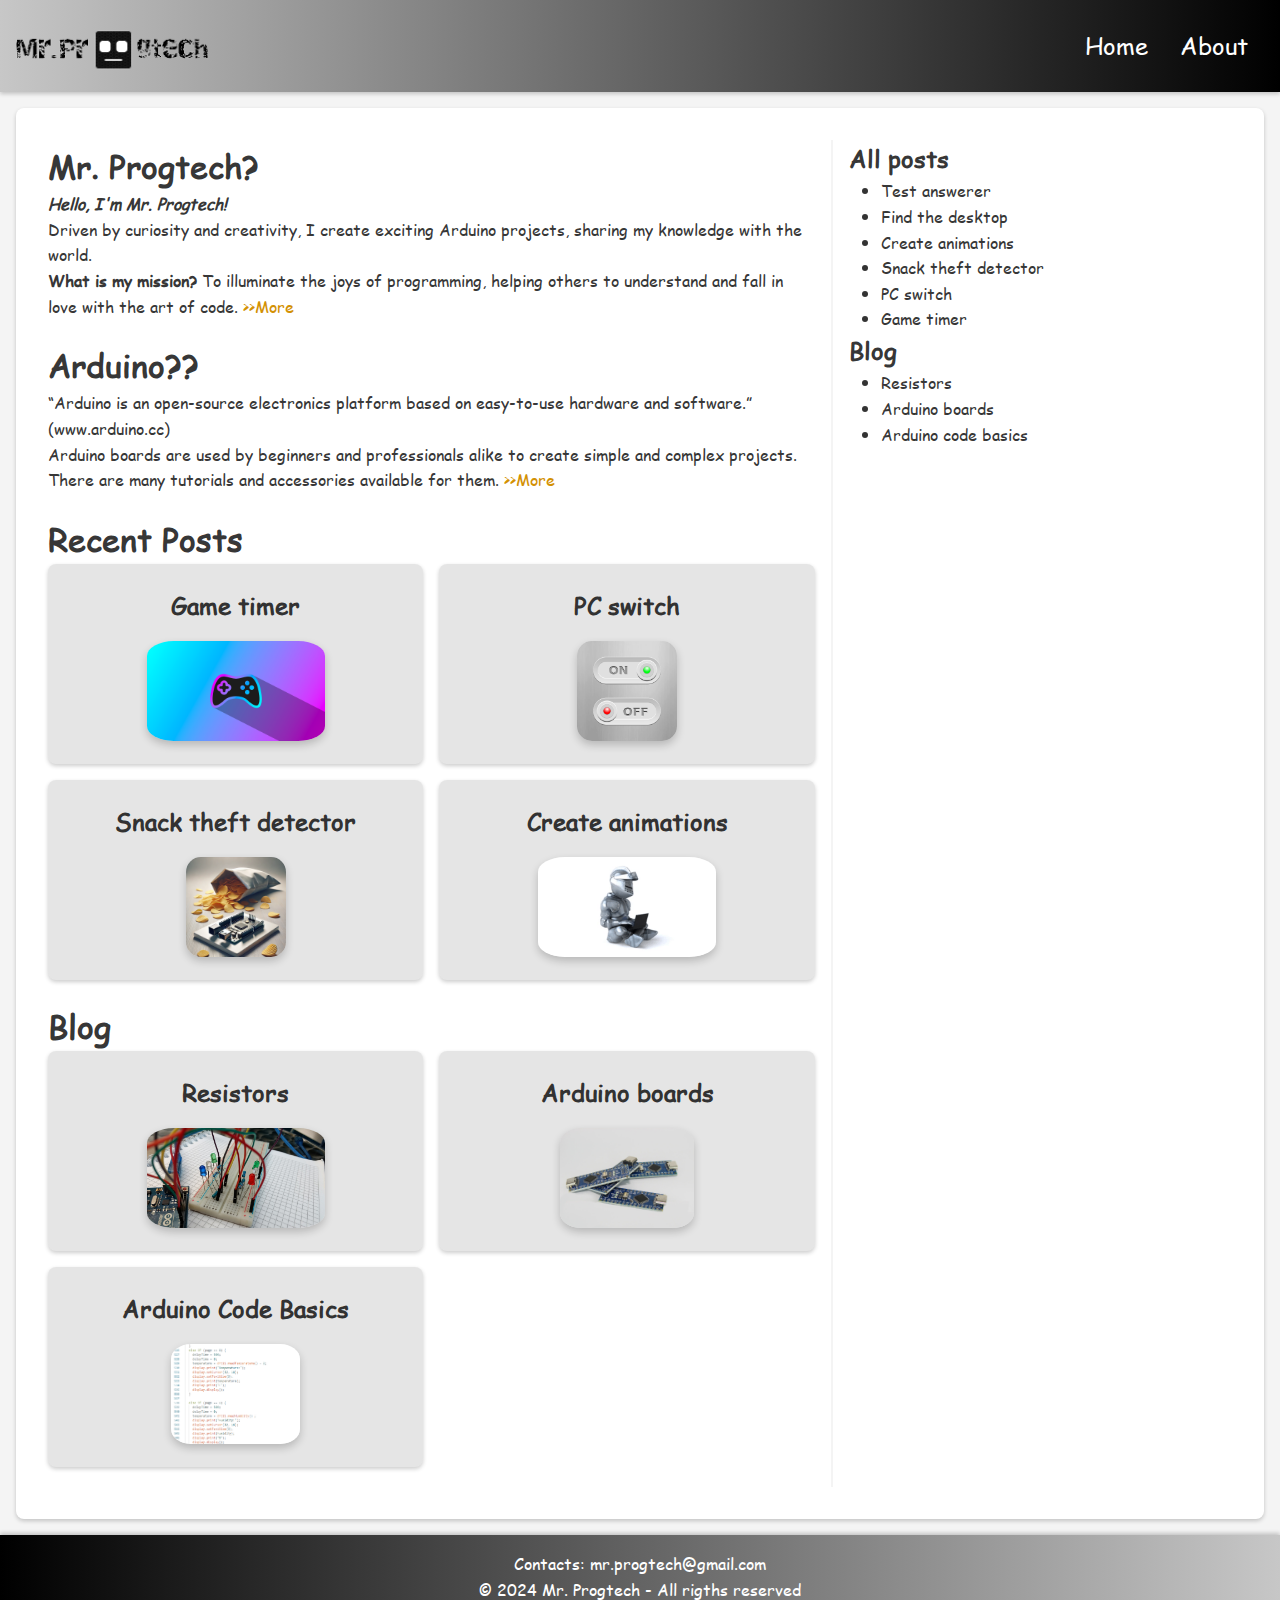
<file: index.html>
<!DOCTYPE html>
<html lang="en">
  <head>
    <meta charset="UTF-8" />
    <meta name="viewport" content="width=device-width, initial-scale=1.0" />
    <meta name="description" content="I'm MR. Progtech" />
    <meta
      name="keywords"
      content="Arduino, Progtech, mr. progtech, arduino, arduino projects, mr. progtech and arduino, mr. progtech with ardunio, mr. progtech and arduino projects"
    />
    <title>Mr. Progtech and Arduino</title>
    <link rel="stylesheet" href="style.css" />
    <link rel="shortcut icon" type="image/png" href="images/pticon.png" />
    <script defer src="script.js"></script>
  </head>
  <body>
    <header>
      <div class="logo">
        <a href="index.html"
          ><img class="logo" src="images/ptimage.png" alt="Mr. Progtech logo"
        /></a>
      </div>
      <nav>
        <ul>
          <li><a href="index.html">Home</a></li>
          <li><a href="about.html">About</a></li>
        </ul>
      </nav>
    </header>

    <main>
      <section class="content">
        <div class="contentwrapper">
          <h1>Mr. Progtech?</h1>
          <p>
            <b><i>Hello, I'm Mr. Progtech!</i></b>
          </p>
          <p>
            Driven by curiosity and creativity, I create exciting Arduino
            projects, sharing my knowledge with the world.
          </p>
          <p>
            <b>What is my mission?</b> To illuminate the joys of programming,
            helping others to understand and fall in love with the art of code.
            <a href="about.html">>>More</a>
          </p>
        </div>

        <div class="contentwrapper">
          <h1>Arduino??</h1>
          <p>
            <q
              >Arduino is an open-source electronics platform based on
              easy-to-use hardware and software.</q
            >
            (www.arduino.cc)
          </p>
          <p>
            Arduino boards are used by beginners and professionals alike to
            create simple and complex projects. There are many tutorials and
            accessories available for them.
            <a href="about.html#ARDUINO">>>More</a>
          </p>
        </div>

        <div class="contentwrapper">
          <h1>Recent Posts</h1>
          <div class="cardwrapper">

            <a href="posts/game-timer.html"
              ><div class="card">
                <h3>Game timer</h3>
                <img
                  src="images/game-timer.png"
                  alt="Controller"
                  class="home-image"
                /></div
            ></a>

            <a href="posts/pc-switch.html"
              ><div class="card">
                <h3>PC switch</h3>
                <img
                  src="images/pc-switch.png"
                  alt="Switch"
                  class="home-image"
                /></div
            ></a>

            <a href="posts/snack-theft-detector.html"
              ><div class="card">
                <h3>Snack theft detector</h3>
                <img
                  src="images/snack-theft-detector.jpg"
                  alt="Some snacks"
                  class="home-image"
                /></div
            ></a>

            <a href="posts/create-animations.html"
              ><div class="card">
                <h3>Create animations</h3>
                <img
                  src="images/create-animations.gif"
                  alt="An animation"
                  class="home-image"
                /></div
            ></a>
          </div>
        </div>

        <div class="contentwrapper">
          <h1>Blog</h1>
          <div class="cardwrapper">
            <a href="blog/resistors.html"
              ><div class="card">
                <h3>Resistors</h3>
                <img
                  src="images/resistors.jpg"
                  alt="A simple circuit"
                  class="home-image"
                /></div
            ></a>

            <a href="blog/arduino-boards.html"
              ><div class="card">
                <h3>Arduino boards</h3>
                <img
                  src="images/arduino-boards.jpg"
                  alt="Some arduino boards"
                  class="home-image"
                /></div
            ></a>

            <a href="blog/arduino-code-basics.html"
              ><div class="card">
                <h3>Arduino Code Basics</h3>
                <img
                  src="images/arduino-code-basics.jpg"
                  alt="Arduino IDE"
                  class="home-image"
                /></div
            ></a>
          </div>
        </div>
      </section>
      <aside class="list"></aside>
    </main>
    <footer>
      <p>
        Contacts:
        <a href="mailto:mr.progtech@gmail.com" target="_blank"
          >mr.progtech@gmail.com</a
        >
      </p>
      <p>&copy; 2024 Mr. Progtech - All rigths reserved</p>
    </footer>
  </body>
</html>
</file>
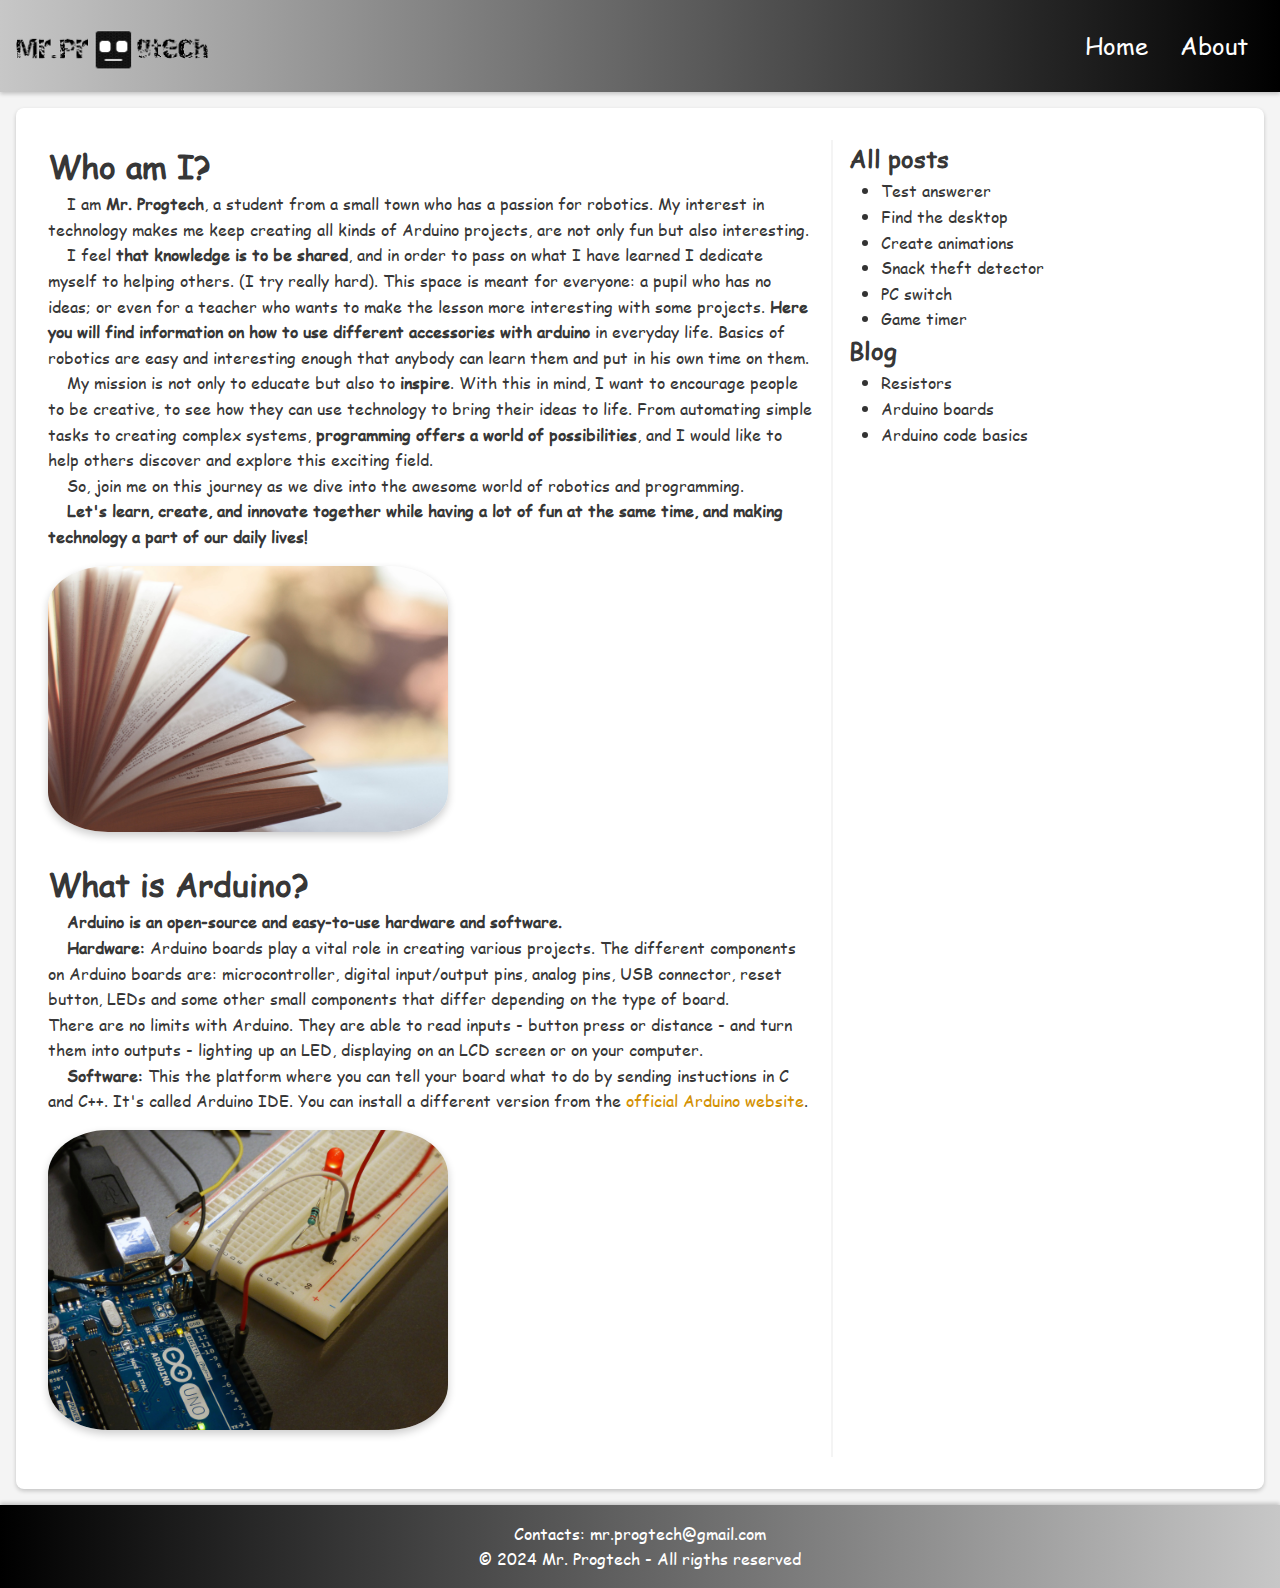
<file: about.html>
<!DOCTYPE html>
<html lang="en">
  <head>
    <meta charset="UTF-8" />
    <meta name="viewport" content="width=device-width, initial-scale=1.0" />
    <title>About</title>
    <link rel="stylesheet" href="style.css" />
    <link rel="shortcut icon" type="image/png" href="images/pticon.png" />
    <script defer src="script.js"></script>
  </head>
  <body>
    <header>
      <div class="logo">
        <a href="index.html"
          ><img class="logo" src="images/ptimage.png" alt="Mr. Progtech logo"
        /></a>
      </div>
      <nav>
        <ul>
          <li><a href="index.html">Home</a></li>
          <li><a href="about.html">About</a></li>
        </ul>
      </nav>
    </header>

    <main>
      <section class="content">
        <div class="about">
          <div class="contentwrapper">
            <h1 id="ME">Who am I?</h1>
            <p>
              I am <b>Mr. Progtech</b>, a student from a small town who has a
              passion for robotics. My interest in technology makes me keep
              creating all kinds of Arduino projects, are not only fun but also
              interesting.
            </p>
            <p>
              I feel <b>that knowledge is to be shared</b>, and in order to pass
              on what I have learned I dedicate myself to helping others. (I try
              really hard). This space is meant for everyone: a pupil who has no
              ideas; or even for a teacher who wants to make the lesson more
              interesting with some projects.
              <b
                >Here you will find information on how to use different
                accessories with arduino</b
              >
              in everyday life. Basics of robotics are easy and interesting
              enough that anybody can learn them and put in his own time on
              them.
            </p>
            <p>
              My mission is not only to educate but also to <b>inspire</b>. With
              this in mind, I want to encourage people to be creative, to see
              how they can use technology to bring their ideas to life. From
              automating simple tasks to creating complex systems,
              <b>programming offers a world of possibilities</b>, and I would
              like to help others discover and explore this exciting field.
            </p>

            <p>
              So, join me on this journey as we dive into the awesome world of
              robotics and programming.
            </p>
            <p>
              <b
                >Let's learn, create, and innovate together while having a lot
                of fun at the same time, and making technology a part of our
                daily lives!
              </b>
            </p>

            <img class="content-image" src="images/about/book.jpg" alt="Book" />
          </div>

          <div class="contentwrapper">
            <h1 id="ARDUINO">What is Arduino?</h1>
            <p>
              <b
                >Arduino is an open-source and easy-to-use hardware and
                software.</b
              >
            </p>
            <p>
              <b>Hardware: </b>Arduino boards play a vital role in creating
              various projects. The different components on Arduino boards are:
              microcontroller, digital input/output pins, analog pins, USB
              connector, reset button, LEDs and some other small components that
              differ depending on the type of board.
              <br />
              There are no limits with Arduino. They are able to read inputs -
              button press or distance - and turn them into outputs - lighting
              up an LED, displaying on an LCD screen or on your computer.
            </p>
            <p>
              <b>Software: </b>This the platform where you can tell your board
              what to do by sending instuctions in C and C++. It's called
              Arduino IDE. You can install a different version from the
              <a href="https://www.arduino.cc/en/software"
                >official Arduino website</a
              >.
            </p>
            <img
              class="content-image"
              src="images/about/about_arduino.jpg"
              alt="Arduino"
            />
          </div>
        </div>
      </section>
      <aside class="list"></aside>
    </main>
    <footer>
      <p>
        Contacts:
        <a href="mailto:mr.progtech@gmail.com" target="_blank"
          >mr.progtech@gmail.com</a
        >
      </p>
      <p>&copy; 2024 Mr. Progtech - All rigths reserved</p>
    </footer>
  </body>
</html>
</file>
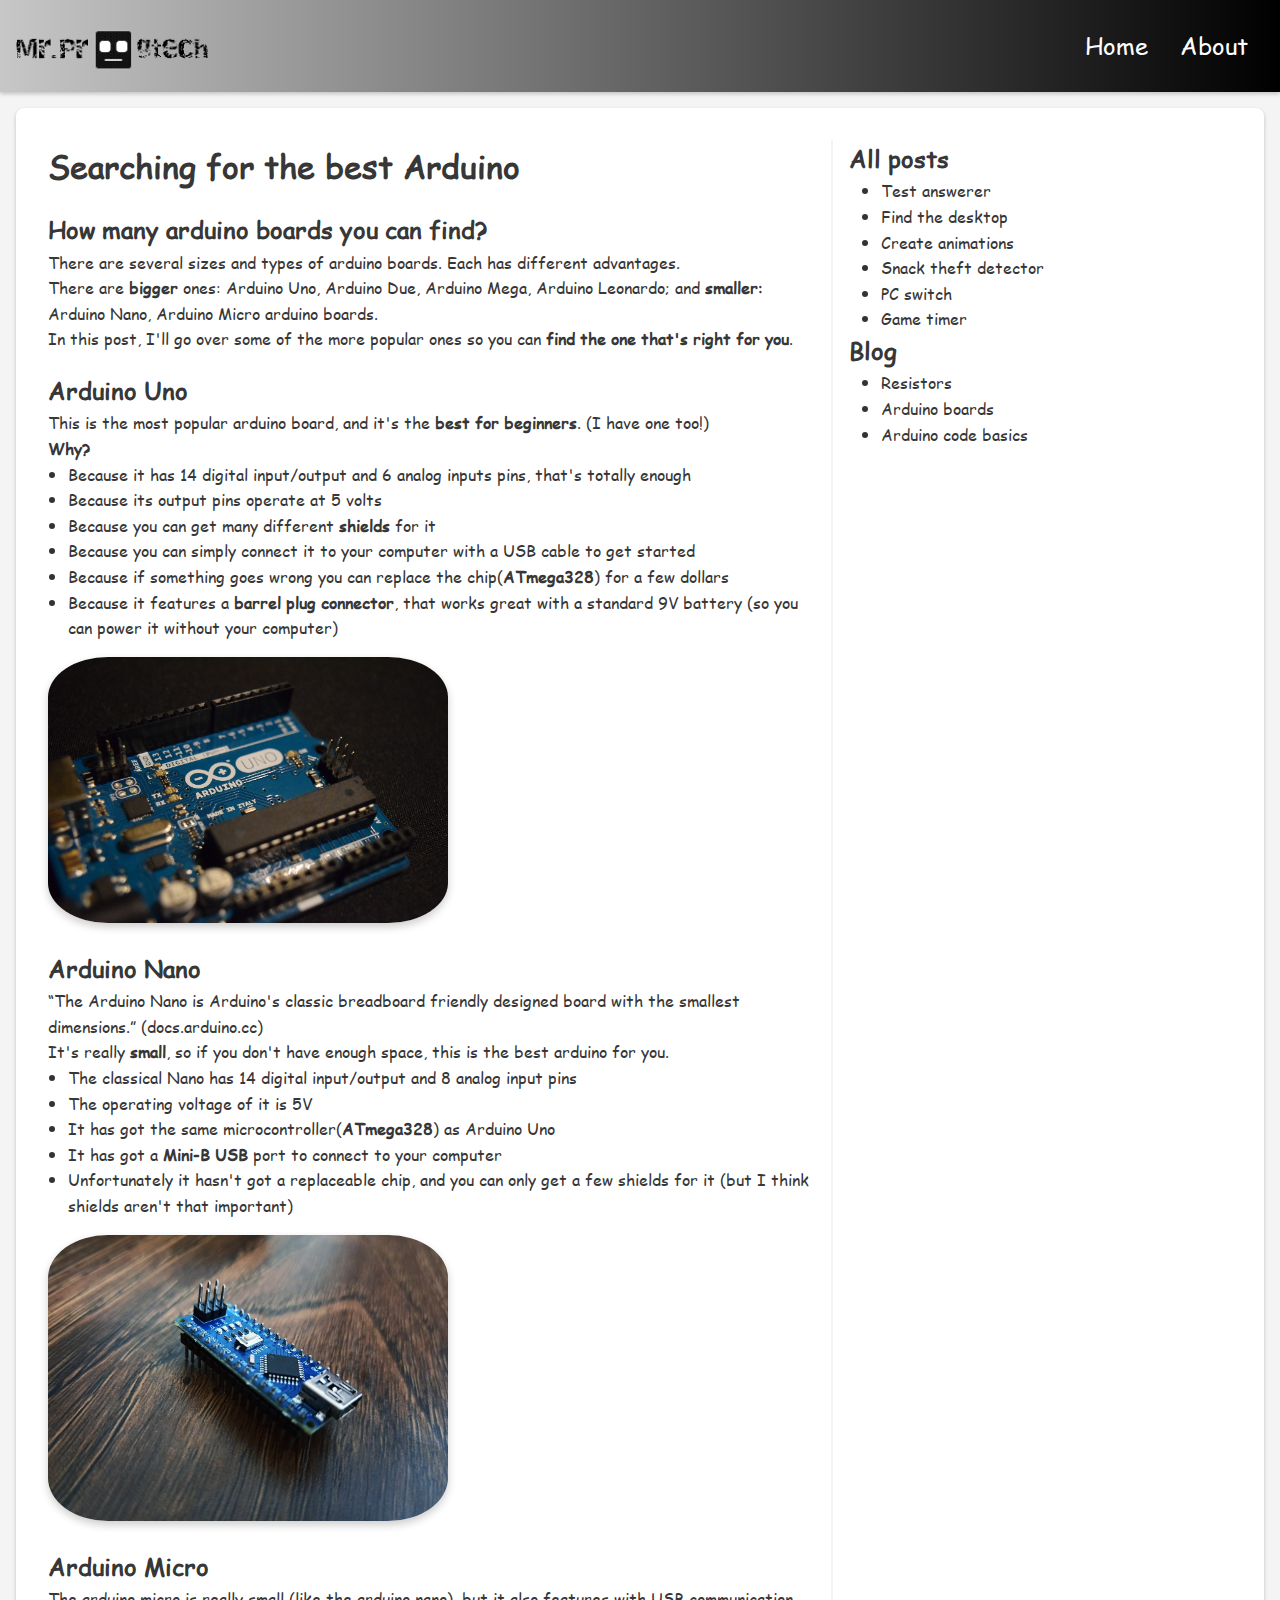
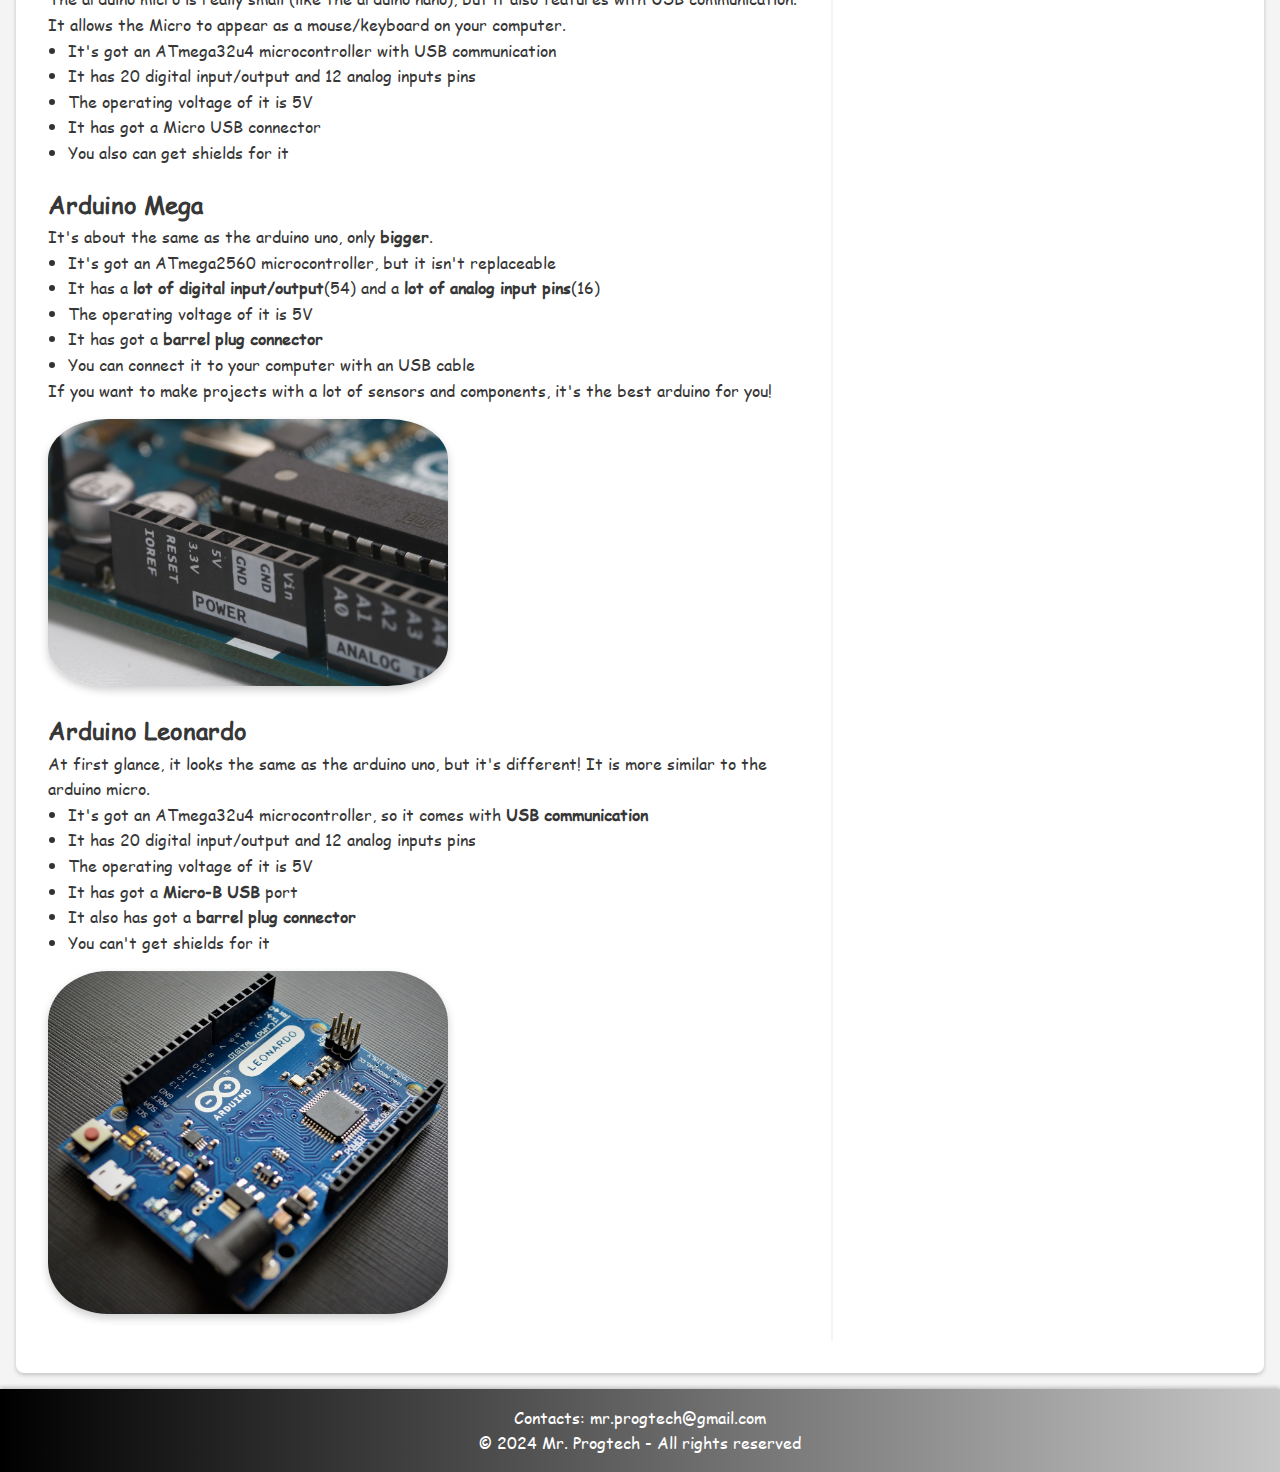
<file: blog/arduino-boards.html>
<!DOCTYPE html>
<html lang="en">
  <head>
    <meta charset="UTF-8" />
    <meta name="viewport" content="width=device-width, initial-scale=1.0" />
    <meta
      name="keywords"
      content="boards, Progtech, arduino, arduino uno, mega, nano"
    />
    <meta
      name="description"
      content="You want an arduino, but you don't know which one to choose? I will help you find the best one from the many Arduino boards."
    />
    <title>Arduino boards</title>
    <link rel="stylesheet" href="../style.css" />
    <link rel="shortcut icon" type="image/png" href="../images/pticon.png" />
    <script defer src="../script.js"></script>
  </head>
  <body>
    <header>
      <div class="logo">
        <a href="../index.html"
          ><img
            class="logo"
            src="../images/ptimage.png"
            alt="Mr. Progtech logo"
        /></a>
      </div>
      <nav>
        <ul>
          <li><a href="../index.html">Home</a></li>
          <li><a href="../about.html">About</a></li>
        </ul>
      </nav>
    </header>

    <main>
      <section class="content">
        <div class="contentwrapper">
          <h1>Searching for the best Arduino</h1>
        </div>

        <div class="contentwrapper">
          <h3>How many arduino boards you can find?</h3>
          <p>
            There are several sizes and types of arduino boards. Each has
            different advantages.
          </p>
          <p>
            There are <b>bigger</b> ones: Arduino Uno, Arduino Due, Arduino
            Mega, Arduino Leonardo; and <b>smaller:</b> Arduino Nano, Arduino
            Micro arduino boards.
          </p>
          <p>
            In this post, I'll go over some of the more popular ones so you can
            <b>find the one that's right for you</b>.
          </p>
        </div>

        <div class="contentwrapper">
          <h3>Arduino Uno</h3>
          <p>
            This is the most popular arduino board, and it's the
            <b>best for beginners</b>. (I have one too!)
          </p>
          <p><b>Why?</b></p>
          <ul>
            <li>
              Because it has 14 digital input/output and 6 analog inputs pins,
              that's totally enough
            </li>
            <li>Because its output pins operate at 5 volts</li>

            <li>Because you can get many different <b>shields</b> for it</li>
            <li>
              Because you can simply connect it to your computer with a USB
              cable to get started
            </li>
            <li>
              Because if something goes wrong you can replace the
              chip(<b>ATmega328</b>) for a few dollars
            </li>
            <li>
              Because it features a <b>barrel plug connector</b>, that works
              great with a standard 9V battery (so you can power it without your
              computer)
            </li>
          </ul>
          <img
            class="content-image"
            src="../images/arduino-boards/uno.jpg"
            alt="Arduino Uno"
          />
        </div>

        <div class="contentwrapper">
          <h3>Arduino Nano</h3>
          <p>
            <q
              >The Arduino Nano is Arduino's classic breadboard friendly
              designed board with the smallest dimensions.</q
            >
            (docs.arduino.cc)
          </p>
          <p>
            It's really <b>small</b>, so if you don't have enough space, this is
            the best arduino for you.
          </p>
          <ul>
            <li>
              The classical Nano has 14 digital input/output and 8 analog input
              pins
            </li>
            <li>The operating voltage of it is 5V</li>
            <li>
              It has got the same microcontroller(<b>ATmega328</b>) as Arduino
              Uno
            </li>
            <li>
              It has got a <b>Mini-B USB</b> port to connect to your computer
            </li>
            <li>
              Unfortunately it hasn't got a replaceable chip, and you can only
              get a few shields for it (but I think shields aren't that
              important)
            </li>
          </ul>
          <img
            class="content-image"
            src="../images/arduino-boards/nano.jpg"
            alt="Arduino Nano"
          />
        </div>

        <div class="contentwrapper">
          <h3>Arduino Micro</h3>
          <p>
            The arduino micro is really small (like the arduino nano), but it
            also features with USB communication. It allows the Micro to appear
            as a mouse/keyboard on your computer.
          </p>
          <ul>
            <li>
              It's got an ATmega32u4 microcontroller with USB communication
            </li>
            <li>It has 20 digital input/output and 12 analog inputs pins</li>
            <li>The operating voltage of it is 5V</li>
            <li>It has got a Micro USB connector</li>
            <li>You also can get shields for it</li>
          </ul>
        </div>

        <div class="contentwrapper">
          <h3>Arduino Mega</h3>
          <p>It's about the same as the arduino uno, only <b>bigger</b>.</p>
          <ul>
            <li>
              It's got an ATmega2560 microcontroller, but it isn't replaceable
            </li>
            <li>
              It has a <b>lot of digital input/output</b>(54) and a
              <b>lot of analog input pins</b>(16)
            </li>
            <li>The operating voltage of it is 5V</li>
            <li>It has got a <b>barrel plug connector</b></li>
            <li>You can connect it to your computer with an USB cable</li>
          </ul>
          <p>
            If you want to make projects with a lot of sensors and components,
            it's the best arduino for you!
          </p>
          <img
            class="content-image"
            src="../images/arduino-boards/mega.jpg"
            alt="Arduino pins"
          />
        </div>

        <div class="contentwrapper">
          <h3>Arduino Leonardo</h3>
          <p>
            At first glance, it looks the same as the arduino uno, but it's
            different! It is more similar to the arduino micro.
          </p>
          <ul>
            <li>
              It's got an ATmega32u4 microcontroller, so it comes with
              <b>USB communication</b>
            </li>
            <li>It has 20 digital input/output and 12 analog inputs pins</li>
            <li>The operating voltage of it is 5V</li>
            <li>It has got a <b>Micro-B USB</b> port</li>
            <li>It also has got a <b>barrel plug connector</b></li>
            <li>You can't get shields for it</li>
          </ul>
          <img
            class="content-image"
            src="../images/arduino-boards/leonardo.jpg"
            alt="Arduino Leonardo"
          />
        </div>
      </section>

      <aside class="list"></aside>
    </main>
    <footer>
      <p>
        Contacts:
        <a href="mailto:mr.progtech@gmail.com" target="_blank"
          >mr.progtech@gmail.com</a
        >
      </p>
      <p>&copy; 2024 Mr. Progtech - All rights reserved</p>
    </footer>
  </body>
</html>
</file>
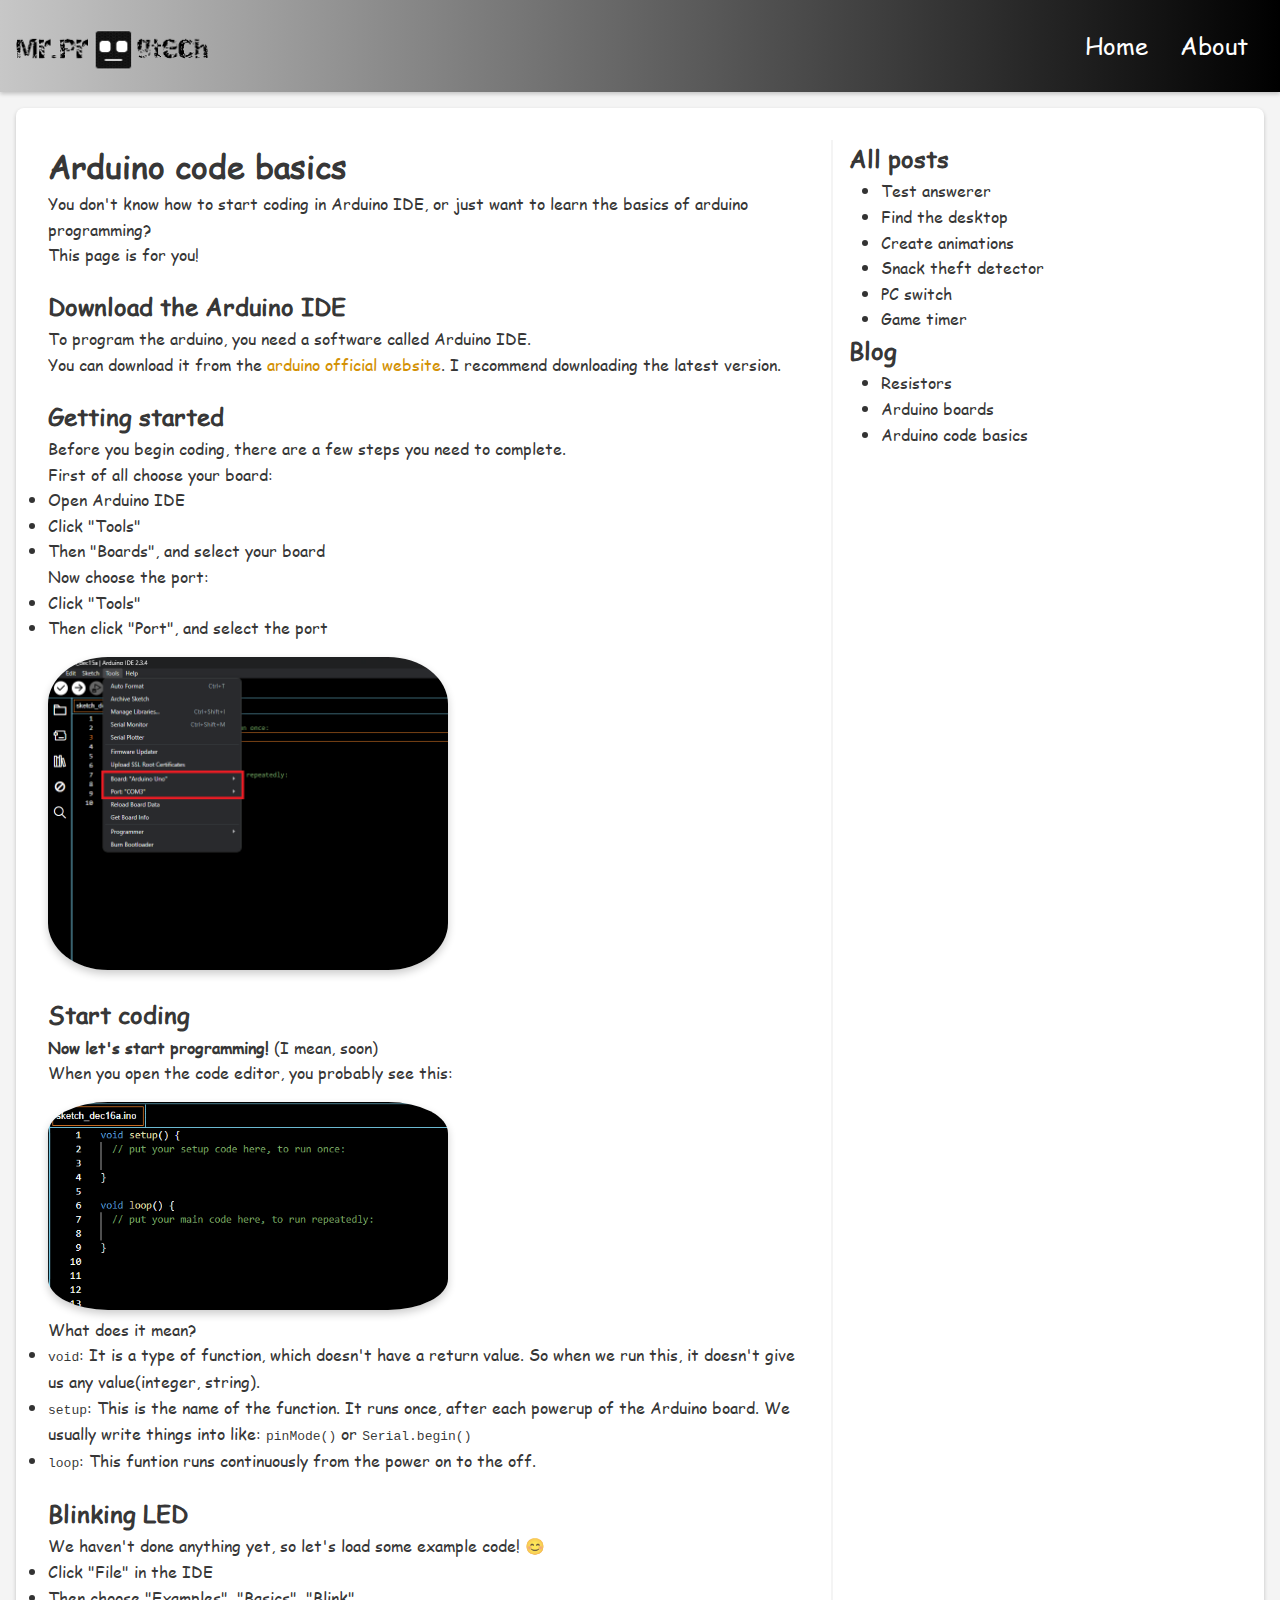
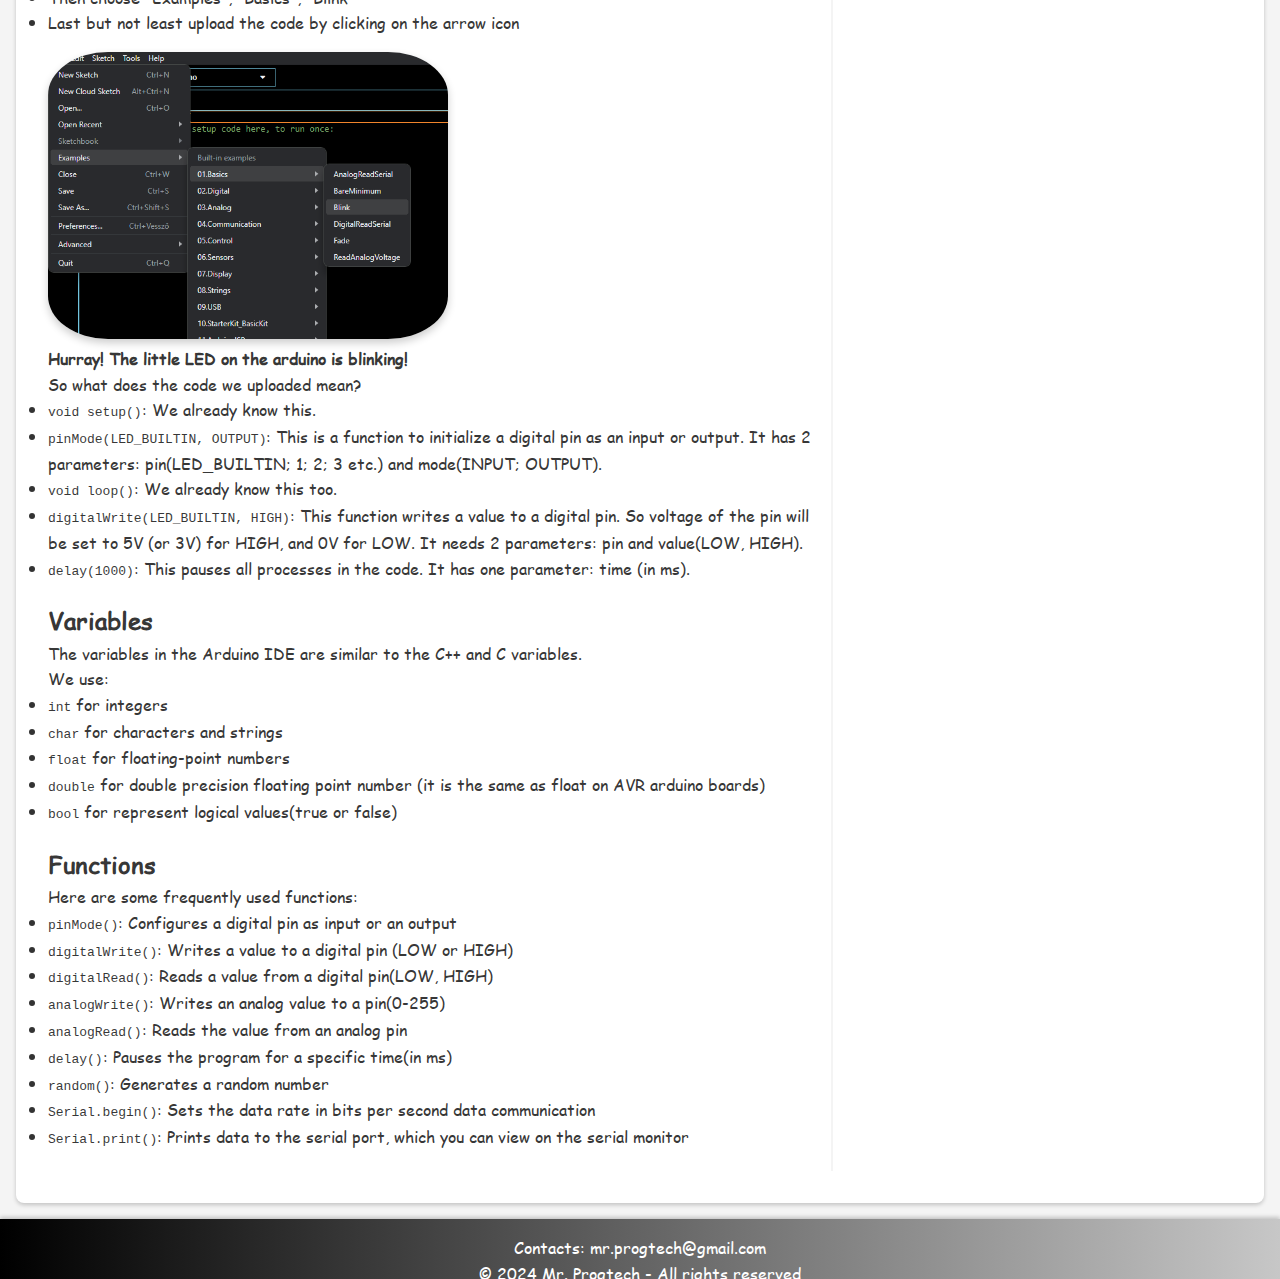
<file: blog/arduino-code-basics.html>
<!DOCTYPE html>
<html lang="en">
  <head>
    <meta charset="UTF-8" />
    <meta name="viewport" content="width=device-width, initial-scale=1.0" />
    <meta
      name="keywords"
      content="Progtech, arduino, Arduino code, Arduino IDE, C, variables, functions, basics"
    />
    <meta
      name="description"
      content="You don't know how to start coding in Arduino IDE, or just want to
            learn the basics of arduino programming? This page is for you!"
    />
    <title>Arduino code basics</title>
    <link rel="stylesheet" href="../style.css" />
    <link rel="shortcut icon" type="image/png" href="../images/pticon.png" />
    <script defer src="../script.js"></script>
  </head>
  <body>
    <header>
      <div class="logo">
        <a href="../index.html"
          ><img
            class="logo"
            src="../images/ptimage.png"
            alt="Mr. Progtech logo"
        /></a>
      </div>
      <nav>
        <ul>
          <li><a href="../index.html">Home</a></li>
          <li><a href="../about.html">About</a></li>
        </ul>
      </nav>
    </header>

    <main>
      <section class="content">
        <div class="contentwrapper">
          <h1>Arduino code basics</h1>
          <p>
            You don't know how to start coding in Arduino IDE, or just want to
            learn the basics of arduino programming? <br />
            This page is for you!
          </p>
        </div>

        <div class="contentwrapper">
          <h3>Download the Arduino IDE</h3>
          <p>To program the arduino, you need a software called Arduino IDE.</p>
          <p>
            You can download it from the
            <a href="https://www.arduino.cc/en/software" target="_blank"
              >arduino official website</a
            >. I recommend downloading the latest version.
          </p>
        </div>

        <div class="contentwrapper">
          <h3>Getting started</h3>
          <p>
            Before you begin coding, there are a few steps you need to complete.
          </p>
          <p>
            First of all choose your board:
            <li>Open Arduino IDE</li>
            <li>Click "Tools"</li>
            <li>Then "Boards", and select your board</li>
          </p>
          <p>
            Now choose the port:
            <li>Click "Tools"</li>
            <li>Then click "Port", and select the port</li>
          </p>
          <a href="../images/arduino-code-basics/arduino-ide.png"
            ><img
              class="content-image"
              src="../images/arduino-code-basics/arduino-ide.png"
              alt="Arduino IDE"
          /></a>
        </div>

        <div class="contentwrapper">
          <h3>Start coding</h3>

          <p><b>Now let's start programming!</b> (I mean, soon)</p>
          <p>When you open the code editor, you probably see this:</p>
          <a href="../images/arduino-code-basics/arduino-ide2.png"
            ><img
              class="content-image"
              src="../images/arduino-code-basics/arduino-ide2.png"
              alt="Arduino IDE"
          /></a>
          <p>
            What does it mean?
            <li>
              <code>void</code>: It is a type of function, which doesn't have a
              return value. So when we run this, it doesn't give us any
              value(integer, string).
            </li>
            <li>
              <code>setup</code>: This is the name of the function. It runs
              once, after each powerup of the Arduino board. We usually write
              things into like: <code>pinMode()</code> or
              <code>Serial.begin()</code>
            </li>
            <li>
              <code>loop</code>: This funtion runs continuously from the power
              on to the off.
            </li>
          </p>
        </div>

        <div class="contentwrapper">
          <h3>Blinking LED</h3>
          <p>
            We haven't done anything yet, so let's load some example code! 😊
            <li>Click "File" in the IDE</li>
            <li>Then choose "Examples", "Basics", "Blink"</li>
            <li>
              Last but not least upload the code by clicking on the arrow icon
            </li>
          </p>
          <a href="../images/arduino-code-basics/arduino-ide3.png"
            ><img
              class="content-image"
              src="../images/arduino-code-basics/arduino-ide3.png"
              alt="Arduino IDE"
          /></a>
          <p><b>Hurray! The little LED on the arduino is blinking!</b></p>
          <p>
            So what does the code we uploaded mean?
            <li><code>void setup()</code>: We already know this.</li>
            <li>
              <code>pinMode(LED_BUILTIN, OUTPUT)</code>: This is a function to
              initialize a digital pin as an input or output. It has 2
              parameters: pin(LED_BUILTIN; 1; 2; 3 etc.) and mode(INPUT;
              OUTPUT).
            </li>
            <li><code>void loop()</code>: We already know this too.</li>
            <li>
              <code>digitalWrite(LED_BUILTIN, HIGH)</code>: This function writes
              a value to a digital pin. So voltage of the pin will be set to 5V
              (or 3V) for HIGH, and 0V for LOW. It needs 2 parameters: pin and
              value(LOW, HIGH).
            </li>
            <li>
              <code>delay(1000)</code>: This pauses all processes in the code.
              It has one parameter: time (in ms).
            </li>
          </p>
        </div>
        <div class="contentwrapper">
          <h3>Variables</h3>
          <p>
            The variables in the Arduino IDE are similar to the C++ and C
            variables.
          </p>
          <p>
            We use:
            <li><code>int</code> for integers</li>
            <li><code>char</code> for characters and strings</li>
            <li><code>float</code> for floating-point numbers</li>
            <li>
              <code>double</code> for double precision floating point number (it
              is the same as float on AVR arduino boards)
            </li>
            <li>
              <code>bool</code> for represent logical values(true or false)
            </li>
          </p>
        </div>
        <div class="contentwrapper">
          <h3>Functions</h3>
          <p>
            Here are some frequently used functions:
            <li>
              <code>pinMode()</code>: Configures a digital pin as input or an
              output
            </li>
            <li>
              <code>digitalWrite()</code>: Writes a value to a digital pin (LOW
              or HIGH)
            </li>
            <li>
              <code>digitalRead()</code>: Reads a value from a digital pin(LOW,
              HIGH)
            </li>
            <li>
              <code>analogWrite()</code>: Writes an analog value to a pin(0-255)
            </li>
            <li>
              <code>analogRead()</code>: Reads the value from an analog pin
            </li>
            <li>
              <code>delay()</code>: Pauses the program for a specific time(in
              ms)
            </li>
            <li><code>random()</code>: Generates a random number</li>
            <li>
              <code>Serial.begin()</code>: Sets the data rate in bits per second
              data communication
            </li>
            <li>
              <code>Serial.print()</code>: Prints data to the serial port, which
              you can view on the serial monitor
            </li>
          </p>
        </div>
      </section>

      <aside class="list"></aside>
    </main>
    <footer>
      <p>
        Contacts:
        <a href="mailto:mr.progtech@gmail.com" target="_blank"
          >mr.progtech@gmail.com</a
        >
      </p>
      <p>&copy; 2024 Mr. Progtech - All rights reserved</p>
    </footer>
  </body>
</html>
</file>
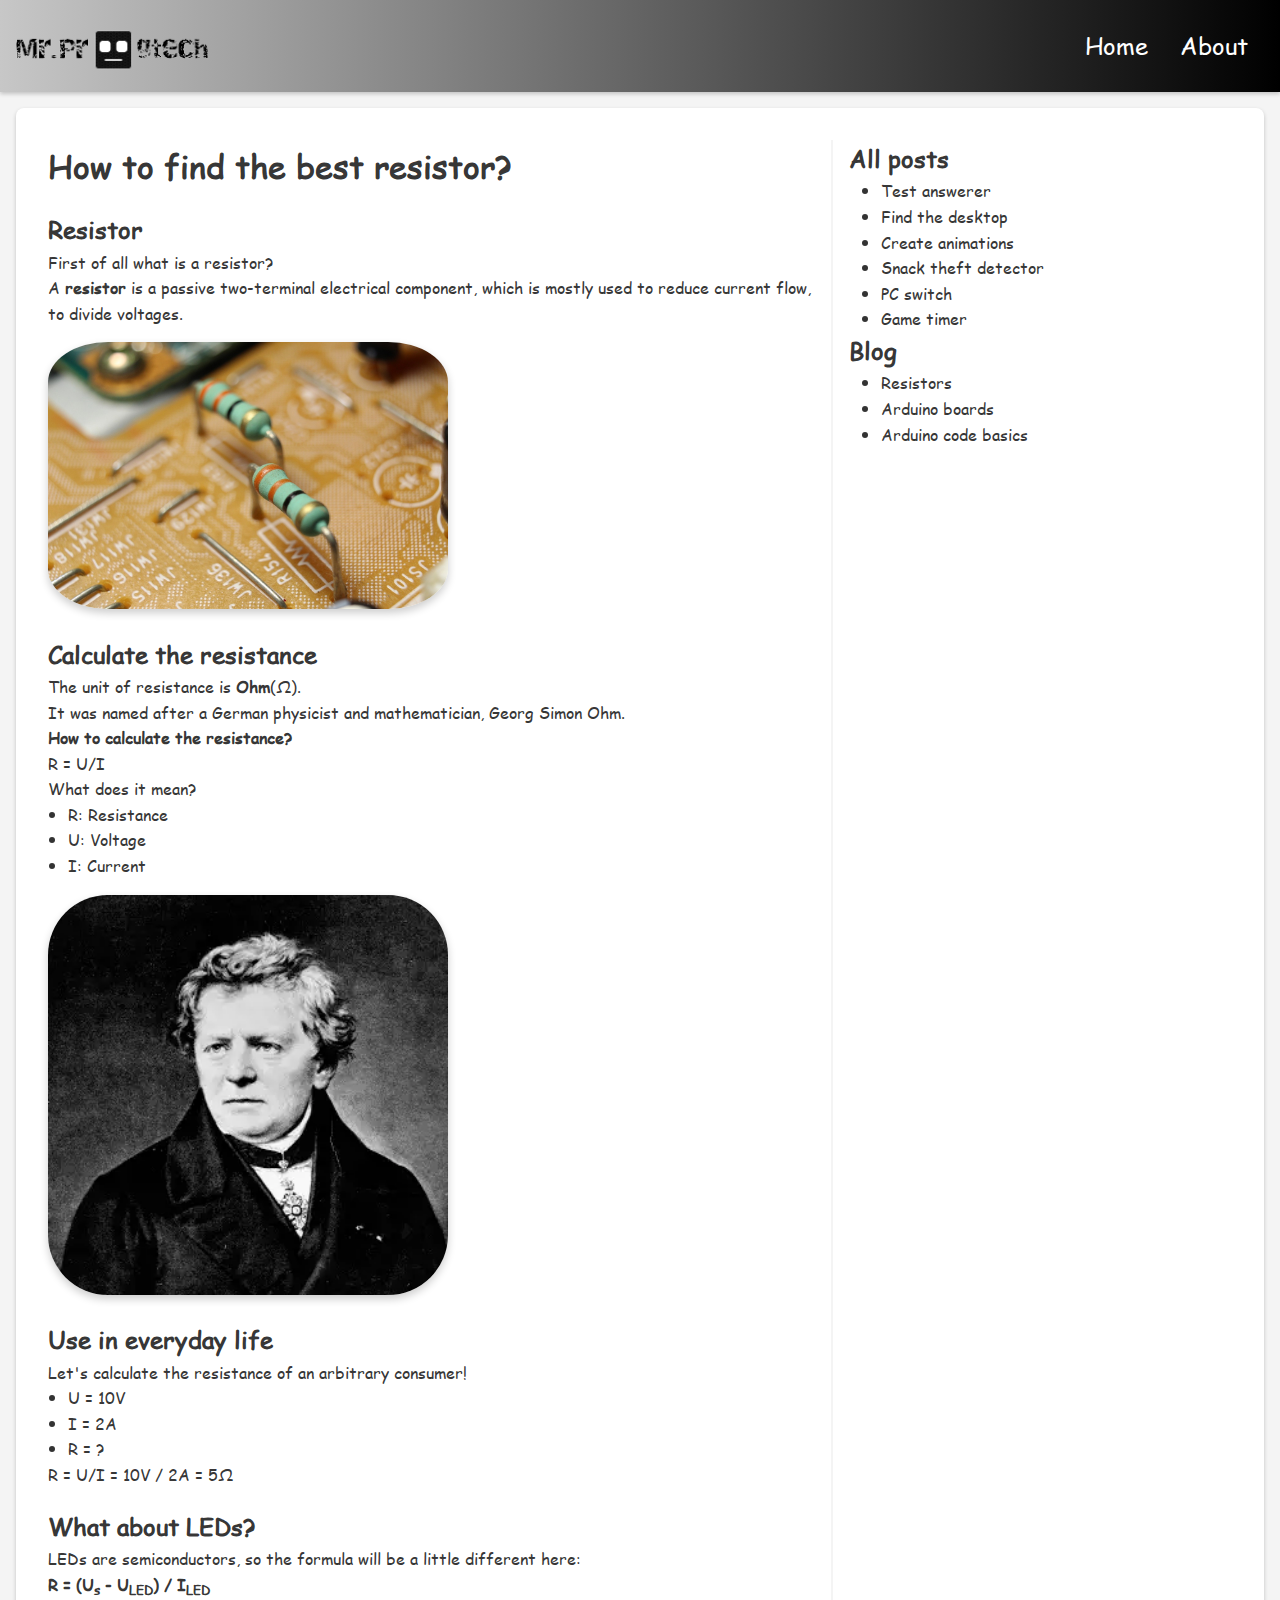
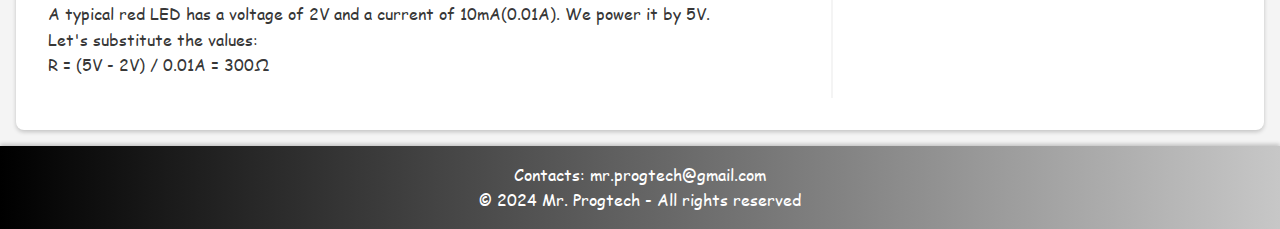
<file: blog/resistors.html>
<!DOCTYPE html>
<html lang="en">
  <head>
    <meta charset="UTF-8" />
    <meta name="viewport" content="width=device-width, initial-scale=1.0" />
    <meta
      name="keywords"
      content="resistance, resistor, Progtech, arduino, LED, ohm">
    <meta
      name="description"
      content="You don't know how to find the best resistor for your project or you can't calculate the resistence? I answer all these questions!"
    />
    <title>Resistors</title>
    <link rel="stylesheet" href="../style.css" />
    <link rel="shortcut icon" type="image/png" href="../images/pticon.png" />
    <script defer src="../script.js"></script>
  </head>
  <body>
    <header>
      <div class="logo">
        <a href="../index.html"
          ><img
            class="logo"
            src="../images/ptimage.png"
            alt="Mr. Progtech logo"
        /></a>
      </div>
      <nav>
        <ul>
          <li><a href="../index.html">Home</a></li>
          <li><a href="../about.html">About</a></li>
        </ul>
      </nav>
    </header>

    <main>
      <section class="content">
        <div class="contentwrapper">
          <h1>How to find the best resistor?</h1>
        </div>

        <div class="contentwrapper">
          <h3>Resistor</h3>
          <p>First of all what is a resistor?</p>
          <p>
            A <b>resistor</b> is a passive two-terminal electrical component,
            which is mostly used to reduce current flow, to divide voltages.
          </p>
          <img
            class="content-image"
            src="../images/resistors/resistor.jpg"
            alt="A resitor"
          />
        </div>

        <div class="contentwrapper">
          <h3>Calculate the resistance</h3>
          <p>The unit of resistance is <b>Ohm</b>(Ω).</p>
          <p>
            It was named after a German physicist and mathematician, Georg Simon
            Ohm.
          </p>
          <h4>How to calculate the resistance?</h4>
          <p>R = U/I</p>
          <p>What does it mean?</p>
          <ul>
            <li>R: Resistance</li>
            <li>U: Voltage</li>
            <li>I: Current</li>
          </ul>
          <a href="https://en.wikipedia.org/wiki/Georg_Ohm"
            ><img
              class="content-image"
              src="../images/resistors/ohm.jpg"
              alt="Georg Simon
            Ohm"
          /></a>
        </div>

        <div class="contentwrapper">
          <h3>Use in everyday life</h3>
          <p>Let's calculate the resistance of an arbitrary consumer!</p>
          <ul>
            <li>U = 10V</li>
            <li>I = 2A</li>
            <li>R = ?</li>
          </ul>
          <p>R = U/I = 10V / 2A = 5Ω</p>
        </div>

        <div class="contentwrapper">
          <h3>What about LEDs?</h3>
          <p>
            LEDs are semiconductors, so the formula will be a little different
            here:
            <br /><b>R = (U<sub>s</sub> - U<sub>LED</sub>) / I<sub>LED</sub></b>
          </p>
          <p>
            A typical red LED has a voltage of 2V and a current of 10mA(0.01A).
            We power it by 5V.
          </p>
          <p>
            Let's substitute the values: <br />
            R = (5V - 2V) / 0.01A = 300Ω
          </p>
        </div>
      </section>

      <aside class="list"></aside>
    </main>
    <footer>
      <p>
        Contacts:
        <a href="mailto:mr.progtech@gmail.com" target="_blank"
          >mr.progtech@gmail.com</a
        >
      </p>
      <p>&copy; 2024 Mr. Progtech - All rights reserved</p>
    </footer>
  </body>
</html>
</file>
<file: style.css>
@font-face {
  font-family: "font from file";
  src: url("Comic_Sans_MS/Comic_Sans_MS.ttf");
}

* {
  margin: 0;
  padding: 0;
  box-sizing: border-box;
}

body {
  overflow-x: hidden;
  font-family: "font from file", Segoe ui;
  color: hsl(0 0 0 /0.8);
  line-height: 1.6;
  display: flex;
  flex-direction: column;
  min-height: 100vh;
  background-color: #f4f4f4;
}

header {
  background: linear-gradient(to left, #000, #c7c7c7);
  color: #fff;
  padding: 1rem;
  display: flex;
  justify-content: space-between;
  align-items: center;
  box-shadow: 0 2px 4px rgba(0, 0, 0, 0.2);
}

table {
  width: 70%;
  border-collapse: collapse;
  background-color: #efefef;
  border-radius: 15px;
  overflow: hidden;
}

th,
td {
  padding: 1rem;
}

tr:nth-of-type(2n) {
  background-color: hsl(0 0 0 / 0.1);
}

th {
  color: #fff;
  text-align: left;
  background-color: hsl(0 0 0 /0.8);
  text-transform: uppercase;
  font-weight: 500;
}

header .logo {
  max-height: 60px;
}

nav ul {
  list-style: none;
  display: flex;
}

nav li {
  margin: 0 1rem;
}

nav a {
  color: #fff;
  text-decoration: none;
  font-size: 1.5rem;
  transition: color 0.3s ease;
}

nav a:hover {
  color: #ffcc00;
}

main {
  overflow-x: hidden;
  display: flex;
  flex: 1;
  flex-wrap: wrap;
  padding: 2rem;
  background-color: #fff;
  border-radius: 8px;
  margin: 1rem;
  box-shadow: 0 2px 4px rgba(0, 0, 0, 0.2);
}

.about p {
  text-indent: 1.2rem;
}

.contentwrapper {
  padding-bottom: 20px;
}

.content {
  flex: 2;
  padding-right: 1rem;
  width: 70%;
}

.content h1 {
  font-size: 2rem;
}
.content h3 {
  font-size: 1.5rem;
}

.content a {
  color: #d39104;
  text-decoration: none;
}

.content ul {
  padding-left: 20px;
}

.content-image {
  width: 100%;
  max-width: 400px;
  height: auto;
  border-radius: 15%;
  margin-top: 1rem;
  box-shadow: 0 4px 8px rgba(0, 0, 0, 0.2);
  transition: transform 0.5s ease, box-shadow 0.5s ease;
  object-fit: cover;
}

a .content-image:hover {
  transform: scale(1.02);
  box-shadow: 0 6px 12px rgba(0, 0, 0, 0.3);
}

.content-video {
  width: 100%;
  max-width: 400px;
  height: auto;
  border-radius: 0%;
  margin-top: 1rem;
  box-shadow: 0 4px 8px rgba(0, 0, 0, 0.2);
}

.cardwrapper {
  display: grid;
  grid-template-columns: repeat(auto-fit, minmax(250px, 1fr));
  gap: 1rem;
}

.tablewrapper {
  max-width: 100%;
  overflow: auto;
}

.card {
  height: 200px;
  background: hsl(0 0 0 / 0.1);
  padding: 0;
  border-radius: 8px;
  text-align: center;
  box-shadow: 0 2px 4px rgba(0, 0, 0, 0.2);
  transition: transform 0.3s ease, box-shadow 0.3s ease;
  display: flex;
  flex-direction: column;
  justify-content: center;
  align-items: center;
  color: hsl(0 0 0 /0.8);
}
.card:hover {
  transform: translateY(+5px);
  box-shadow: 0 4px 8px rgba(0, 0, 0, 0.2);
  color: #d39104;
}

.home-image {
  height: 100%;
  max-height: 100px;
  width: auto;
  border-radius: 15%;
  margin-top: 1rem;
  box-shadow: 0 4px 8px rgba(0, 0, 0, 0.2);
  object-fit: cover;
}

pre {
  border-radius: 15px;
  background-color: hsl(0 0 0 / 0.05);
  max-height: 1000px;
  overflow: auto;
}

aside {
  flex: 1;
  padding-left: 1rem;
  border-left: 2px solid #f4f4f4;
}

aside ul {
  padding-left: 2rem;
}

aside a {
  color: hsl(0 0 0 /0.8);
  text-decoration: none;
  transition: color 0.5s ease;
}
aside a:hover {
  color: #d39104;
  font-weight: bold;
}

footer {
  background: linear-gradient(to left, #c7c7c7, #000);
  color: #fff;
  text-align: center;
  padding: 1rem;
  box-shadow: 0 -2px 4px rgba(0, 0, 0, 0.2);
}
footer a {
  color: #fff;
  text-decoration: none;
}

footer a:hover {
  color: #ffcc00;
}

@media (max-width: 768px) {
  header .logo {
    max-height: 50px;
  }
  nav ul {
    flex-direction: column;
  }

  nav a {
    font-size: 1.1rem;
  }

  main {
    flex-direction: column;
  }

  .content {
    width: 100%;
  }

  .about p {
    text-indent: 1.5rem;
  }

  .content-image {
    max-width: 200px;
  }

  .content-video {
    max-width: 300px;
    border-radius: 15%;
  }

  aside {
    padding-left: 0;
    border-left: none;
    border-top: 2px solid #f4f4f4;
  }

  pre {
    max-height: 500px;
  }

  table {
    width: 100%;
  }

  .tablewrapper {
    overflow: scroll;
  }
}
</file>
